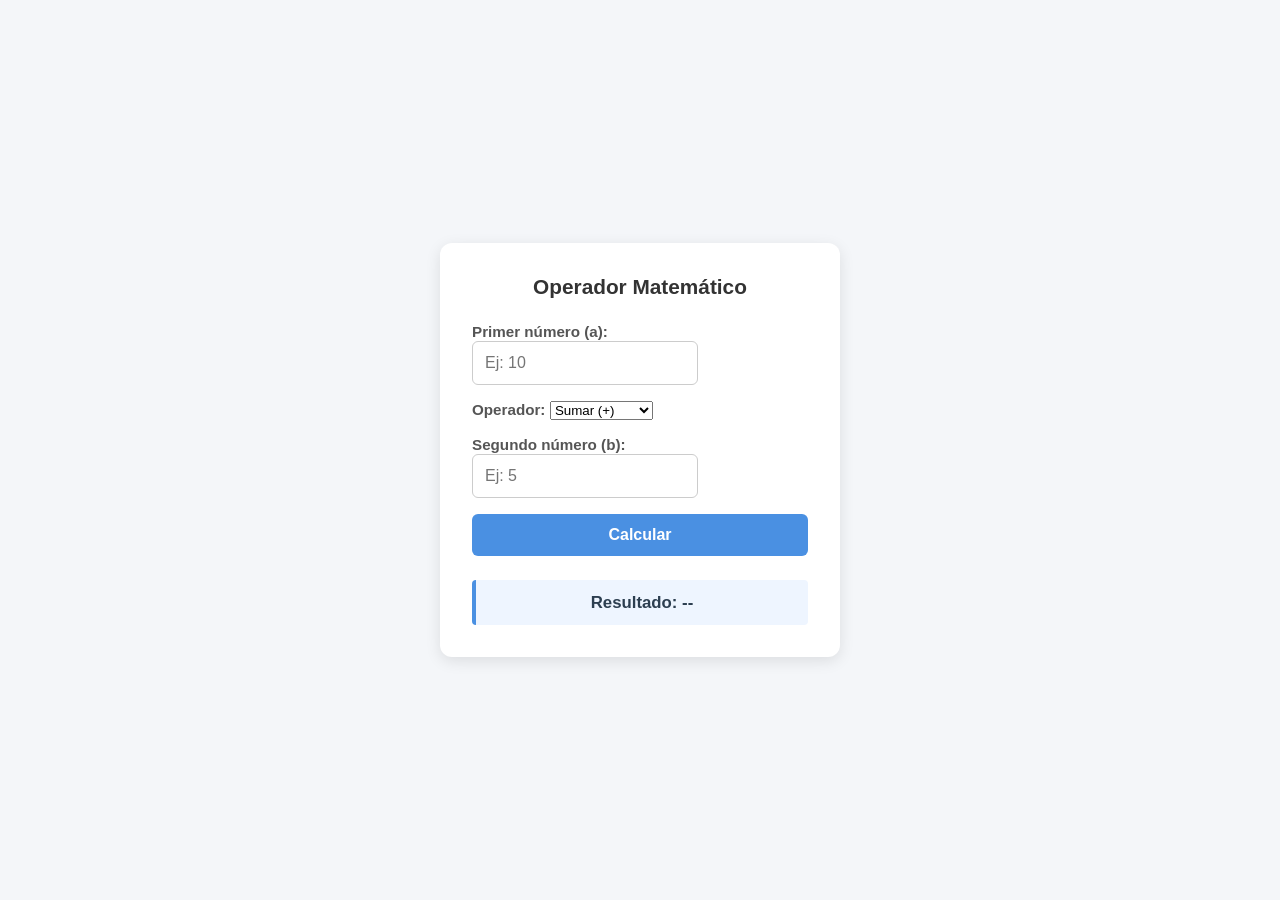
<file: calculadora/index.html>
<!DOCTYPE html>
<html lang="en">
<head>
    <meta charset="UTF-8">
    <meta name="viewport" content="width=device-width, initial-scale=1.0">
    <title>Calcualdora</title>
    <link rel="stylesheet"  href="../clasificador/style.css">
    <script src="app.js"></script>
</head>
<body>
    <div class="card">
        <h2>Operador Matemático</h2>
        <form id="calculadoraForm">
            <div class="input-group">
                <label for="inputA">Primer número (a):</label>
                <input type="number" id="inputA" step="any" required placeholder="Ej: 10">
            </div>

            <div class="input-group">
                <label for="selectOperador">Operador:</label>
                <select id="selectOperador" required>
                    <option value="+">Sumar (+)</option>
                    <option value="-">Restar (−)</option>
                    <option value="*">Multiplicar (×)</option>
                    <option value="/">Dividir (÷)</option>
                </select>
            </div>

            <div class="input-group">
                <label for="inputB">Segundo número (b):</label>
                <input type="number" id="inputB" step="any" required placeholder="Ej: 5">
            </div>

            <button type="submit">Calcular</button>
        </form>

        <!-- Contenedor para mostrar el resultado devuelto por la función -->
        <div id="resultado" class="resultado">Resultado: --</div>
    </div>

    <!-- Conectamos el script de lógica -->
    <script>
        const form = document.getElementById('calculadoraForm');
        form.addEventListener('submit', function(event) {
            event.preventDefault(); // Evita que se recargue la página

            const a = parseFloat(document.getElementById('inputA').value);
            const b = parseFloat(document.getElementById('inputB').value);
            const operador = document.getElementById('selectOperador').value;

            // Llamamos a la función con los valores del formulario
            const resultado = operar(a, b, operador);

            // Mostramos el resultado en pantalla
            document.getElementById('resultado').innerText = "Resultado: " + resultado;
        });
    </script>
</body>
</html>
</file>
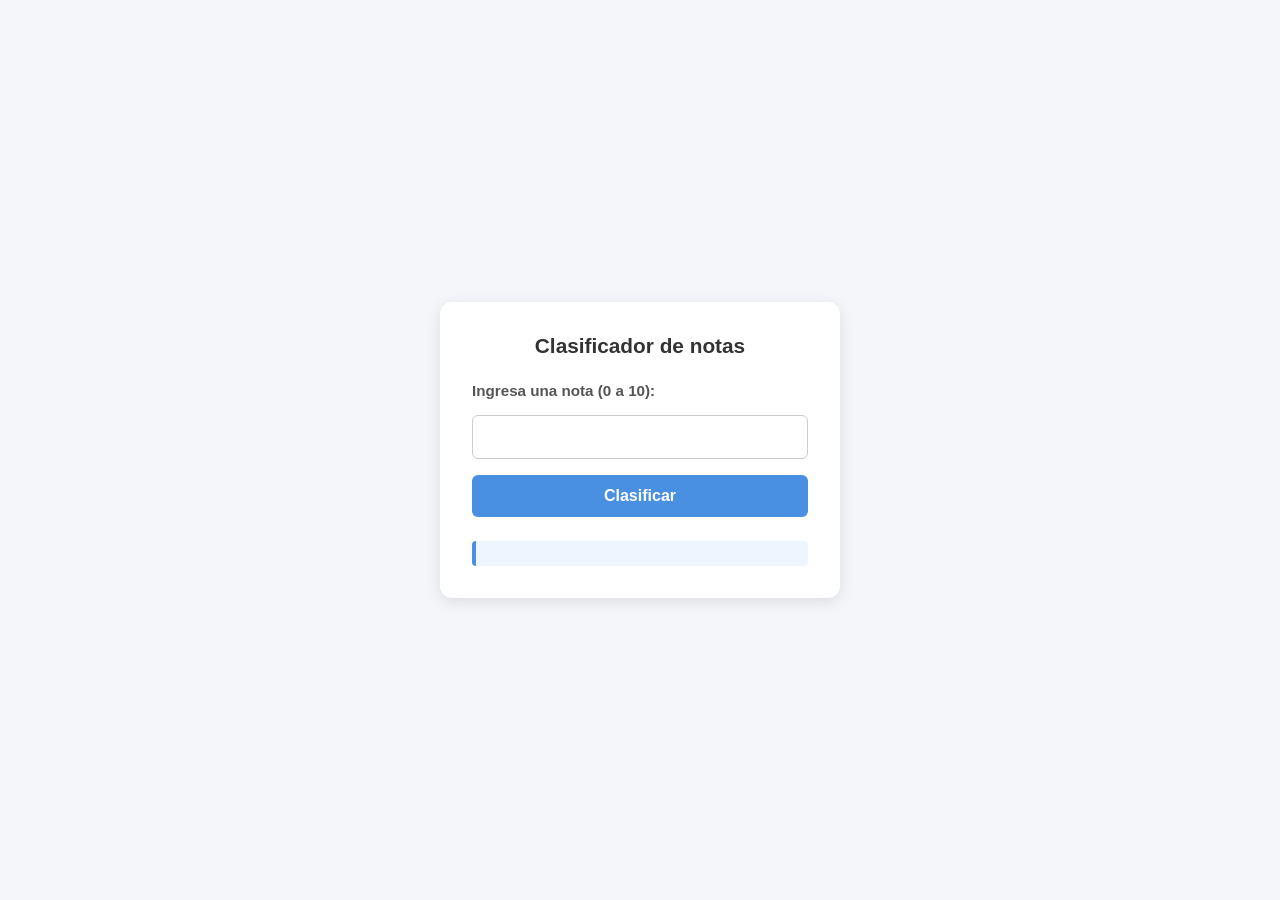
<file: clasificador/index.html>
<!DOCTYPE html>
<html lang="en">
<head>
    <meta charset="UTF-8">
    <meta name="viewport" content="width=device-width, initial-scale=1.0">
    <title>Calsificador de notas</title>
    <link rel="stylesheet" href="style.css">
    <script src="app.js"></script>
</head>
<body>
    <div class="card">
        <h2>Clasificador de notas</h2>
        <form id="notaForm">
            <label for="inputNota">Ingresa una nota (0 a 10):</label>
            <input type="number" id="inputNota" step="0.01" min="0" max="10" required>
            <button type="submit">Clasificar</button>
        </form>
        <div id="resultado" class="resultado"></div>
    </div>
    
      <script>
        // Capturamos el evento del formulario para mostrar el resultado en la web
        const form = document.getElementById('notaForm');
        form.addEventListener('submit', function(event) {
            event.preventDefault(); // Evita que la página se recargue
            
            const valorInput = parseFloat(document.getElementById('inputNota').value);
            const mensajeResultado = clasificarNota(valorInput); // Llamamos a nuestra función
            
            document.getElementById('resultado').innerText = "Resultado: " + mensajeResultado;
        });
    </script>
</body>
</html>
</file>
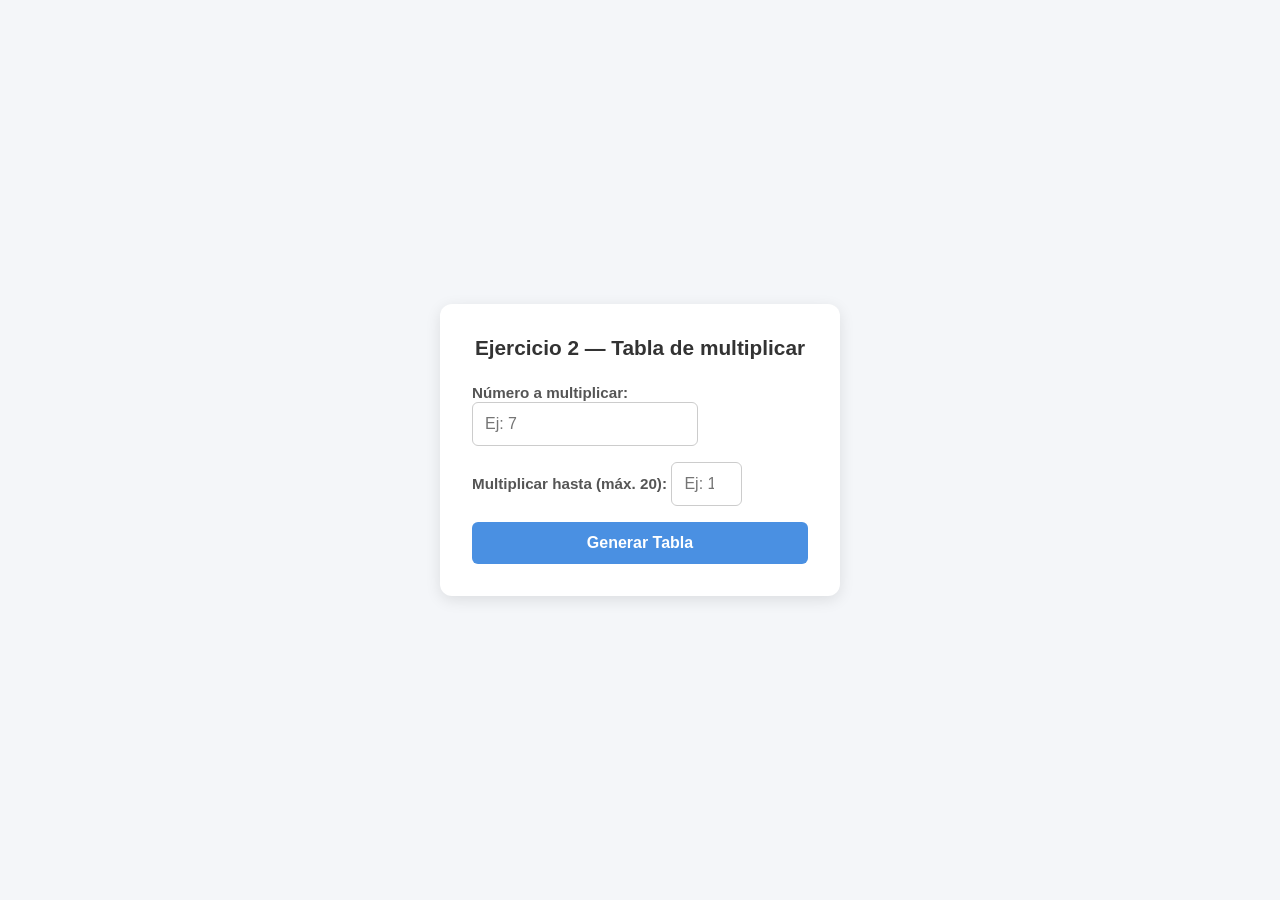
<file: multiplicacion/index.html>
<!DOCTYPE html>
<html lang="es"> 
<head>
    <meta charset="UTF-8">
    <title>Tabla de Multiplicar</title>
    <link rel="stylesheet" href="../clasificador/style.css">
</head>
<body>
    <div class="card">
        <h2>Ejercicio 2 — Tabla de multiplicar</h2>
        <form id="tablaForm">
            <div class="input-group">
                <label for="inputNumero">Número a multiplicar:</label>
                <input type="number" id="inputNumero" required placeholder="Ej: 7">
            </div>

            <div class="input-group">
                <label for="inputHasta">Multiplicar hasta (máx. 20):</label>
                <input type="number" id="inputHasta" min="1" max="20" required placeholder="Ej: 10">
            </div>

            <button type="submit">Generar Tabla</button>
        </form>

        <!-- Aquí se insertará la tabla devuelta por la función -->
        <div id="contenedorTabla" class="resultado-container"></div>
    </div>

    <!-- Conectamos la lógica JS -->
    <script src="app.js"></script>
    <script>
        const form = document.getElementById('tablaForm');
        form.addEventListener('submit', function(event) {
            event.preventDefault(); // Evitamos recargar la página

            const num = parseInt(document.getElementById('inputNumero').value);
            const limite = parseInt(document.getElementById('inputHasta').value);

            // Obtenemos el HTML generado por la función
            const htmlGenerado = generarTabla(num, limite);

            // Insertamos el HTML dentro del contenedor
            document.getElementById('contenedorTabla').innerHTML = htmlGenerado;
        });
    </script>
</body>
</html>
</file>
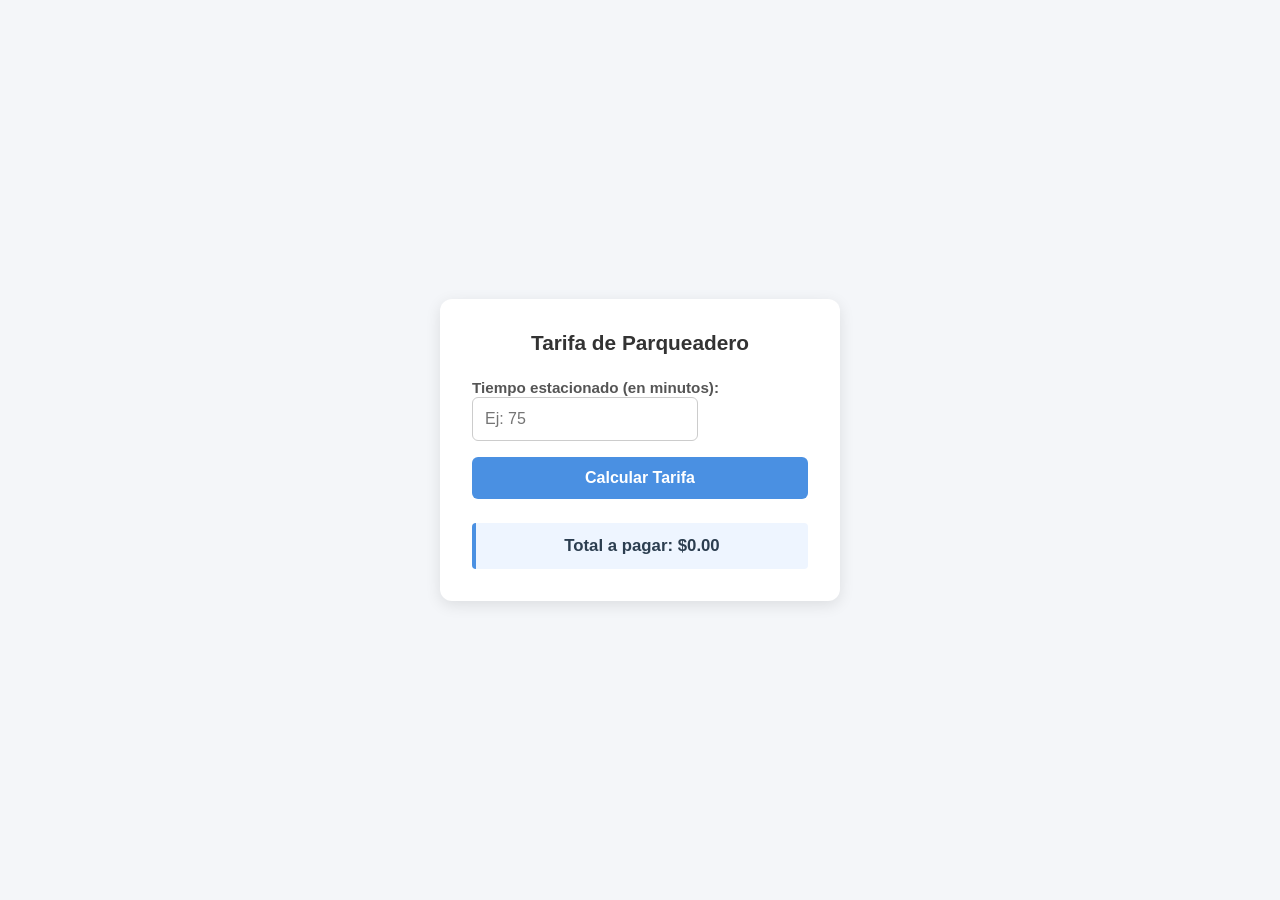
<file: parqueadero/index.html>
<!DOCTYPE html>
<html lang="en">
<head>
    <meta charset="UTF-8">
    <meta name="viewport" content="width=device-width, initial-scale=1.0">
    <title>Tarifa de parqueo</title>
    <link rel="stylesheet" href="../clasificador/style.css">
    <script src="app.js"></script>
</head>
<body>
    <div class="card">
        <h2>Tarifa de Parqueadero</h2>
        <form id="parqueaderoForm">
            <div class="input-group">
                <label for="inputMinutos">Tiempo estacionado (en minutos):</label>
                <input type="number" id="inputMinutos" min="1" required placeholder="Ej: 75">
            </div>

            <button type="submit">Calcular Tarifa</button>
        </form>

        <!-- Muestra el cálculo de horas y el total a pagar -->
        <div id="resultado" class="resultado">Total a pagar: $0.00</div>
    </div>

    <!-- Conectamos la lógica JS -->
    <script>
        const form = document.getElementById('parqueaderoForm');
        form.addEventListener('submit', function(event) {
            event.preventDefault(); // Evita recargar la página

            const minutos = parseInt(document.getElementById('inputMinutos').value);
            
            // Calculamos las horas cobranza y la tarifa
            const horas = horasACobrar(minutos);
            const total = calcularTarifa(minutos);

            // Mostramos los resultados en la interfaz
            document.getElementById('resultado').innerHTML = `
                Horas a cobrar: <strong>${horas} h</strong><br>
                Total a pagar: <strong>${total}</strong>
            `;
        });
    </script>
    
</body>
</html>
</file>
<file: clasificador/style.css>
/* Reset básico para márgenes y tipografía */
* {
    box-sizing: border-box;
    margin: 0;
    padding: 0;
    font-family: 'Segoe UI', Tahoma, Geneva, Verdana, sans-serif;
}

/* Fondo de la página y centrado del contenido */
body {
    background-color: #f4f6f9;
    display: flex;
    justify-content: center;
    align-items: center;
    min-height: 100vh;
}

/* Tarjeta contenedora */
.card {
    background-color: #ffffff;
    padding: 2rem;
    border-radius: 12px;
    box-shadow: 0 4px 15px rgba(0, 0, 0, 0.1);
    width: 100%;
    max-width: 400px;
}

.card h2 {
    color: #333333;
    font-size: 1.3rem;
    margin-bottom: 1.5rem;
    text-align: center;
}

/* Estilos del formulario */
form {
    display: flex;
    flex-direction: column;
    gap: 1rem;
}

label {
    font-size: 0.95rem;
    color: #555555;
    font-weight: 600;
}

input[type="number"] {
    padding: 0.75rem;
    border: 1px solid #cccccc;
    border-radius: 6px;
    font-size: 1rem;
    outline: none;
    transition: border-color 0.2s ease;
}

input[type="number"]:focus {
    border-color: #4a90e2;
}

button {
    background-color: #4a90e2;
    color: white;
    border: none;
    padding: 0.75rem;
    border-radius: 6px;
    font-size: 1rem;
    font-weight: bold;
    cursor: pointer;
    transition: background-color 0.2s ease;
}

button:hover {
    background-color: #357abd;
}

/* Recadro donde se muestra el resultado */
.resultado {
    margin-top: 1.5rem;
    padding: 0.8rem;
    background-color: #eef5ff;
    border-left: 4px solid #4a90e2;
    border-radius: 4px;
    font-size: 1.05rem;
    font-weight: 600;
    color: #2c3e50;
    text-align: center;
}
</file>
